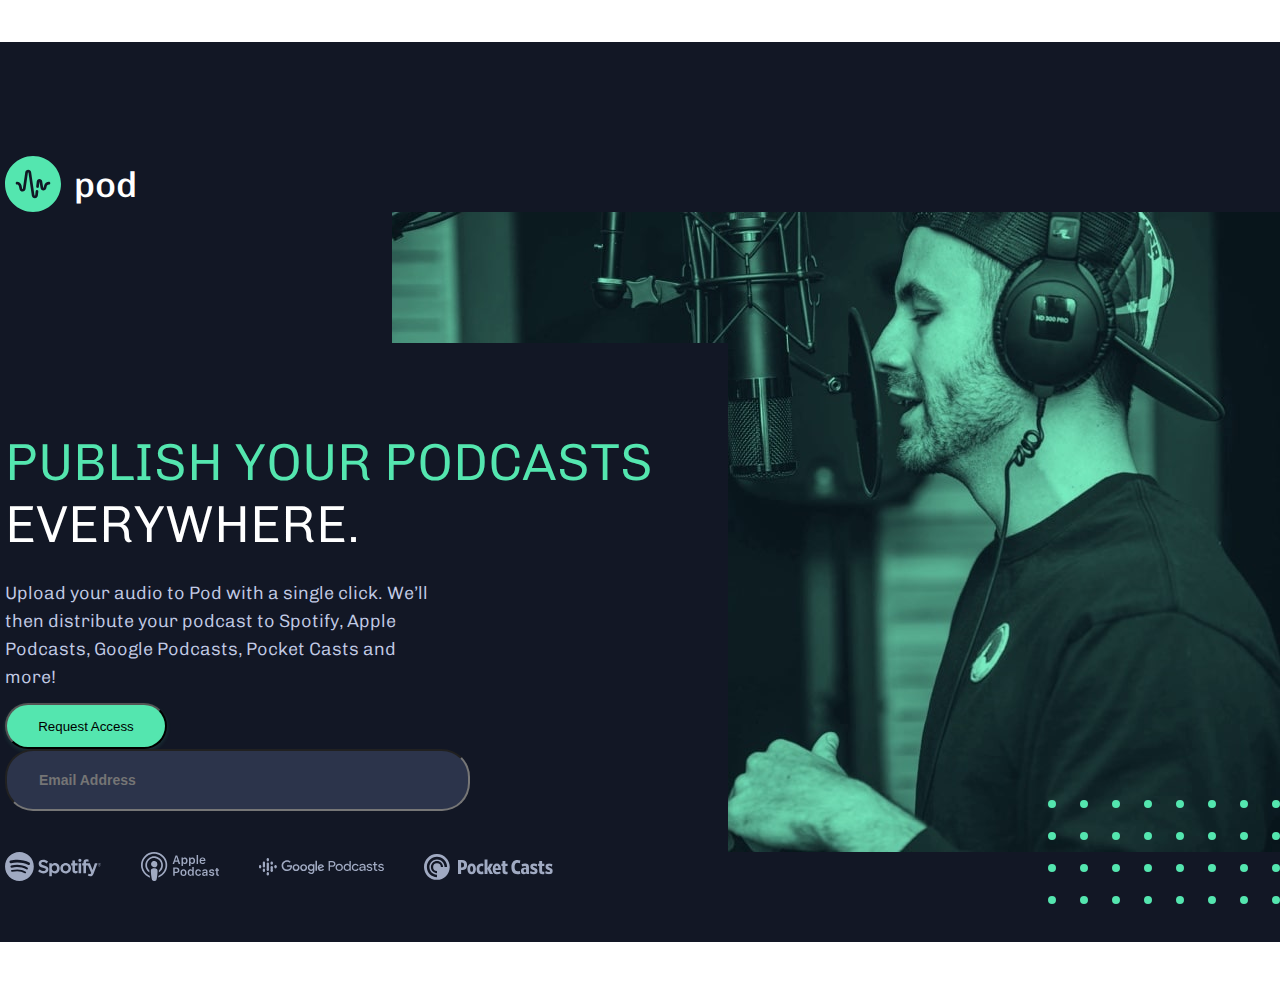
<file: index.html>
<!DOCTYPE html>
<html lang="en">

<head>
  <meta charset="UTF-8">
  <meta name="viewport" content="width=device-width, initial-scale=1.0">

  <link rel="icon" type="image/png" sizes="32x32" href="./assets/favicon-32x32.png">
  <link rel="stylesheet" href="style.css">
  <link rel="preconnect" href="https://fonts.gstatic.com">
  <link href="https://fonts.googleapis.com/css2?family=Chivo:wght@300;400;700&display=swap" rel="stylesheet">

  <title>Frontend Mentor | Pod request access landing page</title>
</head>

<body>
  <div class="main">

    <div class="main-container">

      <div class="container">

        <div class="title">
          <div class="title-icon"></div>
          <div class="title-name">pod</div>
        </div>

        <div class="host-container">
          <div class="polka-dots"><img src="/assets/desktop/bg-pattern-dots.svg" alt=""></div>
          <div class="image-host">
            <img src="/assets/desktop/image-host.jpg" alt="">
          </div>

          <div class="promo-container">

            <div class="promo-title">Publish your podcasts
              <span class="white-font">everywhere.</span>
            </div>
            <div class="promo-summary">Upload your audio to Pod with a single click. We’ll then distribute your podcast
              to Spotify, Apple Podcasts, Google Podcasts, Pocket Casts and more!</div>
            <div class="promo-submit">
              <button id="submitBtn" type="submit" class="promo-button">Request Access</button>
              <input id="email" type="text" class="promo-input" placeholder="Email Address"></input>
            </div>
            <div id="errorEvt" class="error">Oops! Please check your email</div>
          </div>
          <div class="promo-affiliates">
            <div class="affiliate-icon"><img src="/assets/desktop/spotify.svg" alt=""></div>
            <div class="affiliate-icon"><img src="/assets/desktop/apple-podcast.svg" alt=""></div>
            <div class="affiliate-icon"><img src="/assets/desktop/google-podcasts.svg" alt=""></div>
            <div class="affiliate-icon"><img src="/assets/desktop/pocket-casts.svg" alt=""></div>
          </div>

        </div>

      </div>

    </div>
  </div>

  </div>

  </div>

  </div>
</body>
<script src="index.js"></script>

</html>
</file>
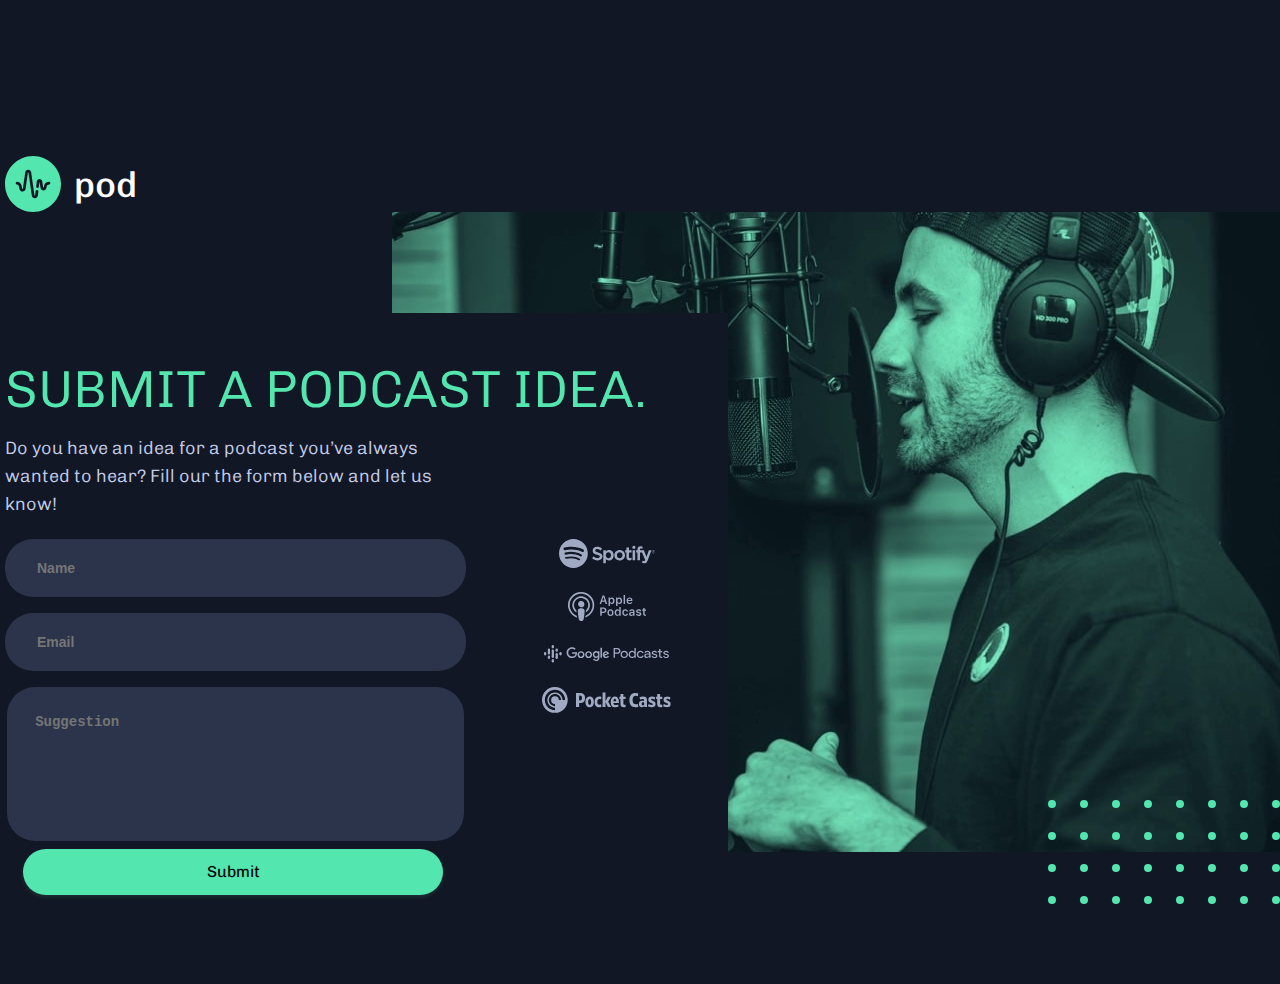
<file: form.html>
<!DOCTYPE html>
<html lang="en">

<head>
    <meta charset="UTF-8">
    <meta name="viewport" content="width=device-width, initial-scale=1.0">

    <link rel="icon" type="image/png" sizes="32x32" href="./assets/favicon-32x32.png">
    <link rel="stylesheet" href="styleAlt.css">
    <link rel="preconnect" href="https://fonts.gstatic.com">
    <link href="https://fonts.googleapis.com/css2?family=Chivo:wght@300;400;700&display=swap" rel="stylesheet">
    
    <title>Frontend Mentor | Pod Form Page</title>
</head>

<body>
    <div class="main">

        <div class="main-container">

            <div class="container">

                <div class="title">
                    <div class="title-icon"></div>
                    <div class="title-name">pod</div>
                </div>

                <div class="host-container">
                    <div class="polka-dots"><img src="/assets/desktop/bg-pattern-dots.svg" alt=""></div>
                    <div class="image-host">
                        <img src="/assets/desktop/image-host.jpg" alt="">
                    </div>

                    <div class="promo-container">
                        <div class="promo-title">SUBMIT A PODCAST IDEA.</div>
                        <div class="promo-summary">Do you have an idea for a podcast you’ve always wanted to hear? Fill
                            our the form below and let us know!</div>
                        <div class="promo-subcontainer">
                            <form class="promo-form">
                                <input id="name" class="promo-input" placeholder="Name"></input>
                                <input id="email" class="promo-input" placeholder="Email"></input>
                                <textarea id="suggestion" class="promo-text-area" placeholder="Suggestion"></textarea>
                                <div id="errorEvt" class="error">Uh-oh! Error State!</div>
                                <div id="submitBtn" class="promo-button">Submit</div>
                            </form>
                            <div class="promo-affiliates">
                                <div class="affiliate-icon"><img src="/assets/desktop/spotify.svg" alt=""></div>
                                <div class="affiliate-icon"><img src="/assets/desktop/apple-podcast.svg" alt=""></div>
                                <div class="affiliate-icon"><img src="/assets/desktop/google-podcasts.svg" alt=""></div>
                                <div class="affiliate-icon"><img src="/assets/desktop/pocket-casts.svg" alt=""></div>
                            </div>
                        </div>
                    </div>

                </div>

            </div>
        </div>

    </div>

    </div>

    </div>
</body>
<script src="indexAlt.js"></script>
</html>
</file>
<file: style.css>
body {
    margin: 0;
    font-family: 'Chivo', sans-serif;
    /* background-image: url("assets/desktop/bg-pattern-dots.svg"); */
}
.main {
    display: flex;
    justify-content: center;
    align-items: center;
    
}
.polka-dots{
    position: absolute;
    left: 1043px;
    top: 588px;
}
.main-container{
    margin-top: 42px;
    margin-bottom: 42px;
    width: 1440px;
    height: 900px;
    background-color: #121725;
    display: flex;
    justify-content: flex-end;
    align-items: center;
}
.container{
    width: 1275px;
    height: 720px;
    display: flex;
    justify-content: flex-end;
    flex-direction: column;


}
.white-font{
    color: white;
    
}
.promo-container{
    margin-top: 131px;
    width: 723px;
    height: 509px;
    background-color: #121725;
    position: absolute;
    top:0;
    left: 0;

}
.promo-title{
    margin-top: 88px;
    width: 665px;
    height: 124px;
    color: #54E6AF;
    font-family: Chivo;
    font-style: normal;
    font-weight: 300;
    font-size: 52px;
    line-height: 62px;
    text-transform: uppercase;
}
.promo-summary{
    width: 445px;
    height: 84px;
    margin-top: 24px;
    margin-bottom: 40px;
    font-family: Chivo;
    font-style: normal;
    font-weight: 300;
    font-size: 18px;
    line-height: 28px;
    color: #C2CBE5;
}
.promo-input{
    display: flex;
    justify-content: space-between;
    align-items: center;
    padding-left: 32px;
    width: 427px;
    height: 56px;

    background: #2C344B;
    border-radius: 28px;
    margin-bottom: 64px;
    font-style: normal;
    font-weight: 700;
    font-size: 14px;
    line-height: 28px;
    color: rgba(255, 255, 255, 0.5);
}
.promo-button{
    display: flex;
    justify-content: center;
    align-items: center;
    margin-right: 5px;
    width: 162px;
    height: 46px;
    color: black;
    background: #54E6AF;
    box-shadow: 0px 2px 4px rgba(84, 230, 175, 0.14);
    border-radius: 28px;
}
.promo-affiliates{
    display: flex;
    align-items: center;
}
.affiliate-icon{
    margin-right: 40px;
}
.image-host{
    width: 1275px;
    height: 640px;
    margin-left: 387px;
}
.host-container{

    width: 1275px;
    height: 640px;
    display:inline-block;
    position: relative;
}

.title{
    display: flex;
    align-items: center;
    justify-content: center;
    align-self: flex-start;
}
.title-icon{
    height: 56px;
    width: 56px;
    background-image: url("assets/desktop/logo.svg");
}
.title-name{
    padding-left: 13.2px;
    color: white;
    font-size: 35.65px;
    font-weight: 500;
}
</file>
<file: styleAlt.css>
body {
    margin: 0;
    font-family: 'Chivo', sans-serif;
    background-color: #121725;
    /* background-image: url("assets/desktop/bg-pattern-dots.svg"); */
}
.main {
    display: flex;
    justify-content: center;
    align-items: center;
    
}
.polka-dots{
    position: absolute;
    left: 1043px;
    top: 588px;
}
.main-container{
    margin-top: 42px;
    margin-bottom: 42px;
    width: 1440px;
    height: 900px;
    background-color: #121725;
    display: flex;
    justify-content: flex-end;
    align-items: center;
}
.container{
    width: 1275px;
    height: 720px;
    display: flex;
    justify-content: flex-end;
    flex-direction: column;


}

.promo-container{
    margin-top: 100.63px;
    width: 723px;
    height: 615.37px;
    background-color: #121725;
    position: absolute;
    top:0;
    left: 0;

}
.promo-subcontainer{
    display: flex;
}
.promo-title{
    margin-top:45.5px;
    color: #54E6AF;
    font-family: Chivo;
    font-style: normal;
    font-weight: 300;
    font-size: 52px;
    line-height: 62px;
    text-transform: uppercase;
}
.promo-summary{
    width: 445px;
    height: 84px;
    margin-top: 14px;
    margin-bottom: 21px;
    font-family: Chivo;
    font-style: normal;
    font-weight: 300;
    font-size: 18px;
    line-height: 28px;
    color: #C2CBE5;
}
.promo-form{
    display: flex;
    flex-direction: column;
    align-content: center;
}
.promo-input{
    display: flex;
    align-items: center;
    padding-left: 32px;
    width: 427px;
    height: 56px;
    background: #2C344B;
    border-radius: 28px;
    margin-bottom: 16px;
    font-style: normal;
    font-weight: 700;
    font-size: 14px;
    line-height: 28px;
    outline: none;
    color: rgba(255, 255, 255, 0.5);
    border: none;
}
.promo-text-area{
    align-self: center;
    display: flex;
    padding-top: 21.26px;
    padding-left: 28.31px;
    width: 427px;
    height: 130.24px;
    outline: none;
    background: #2C344B;
    border-radius: 28px;
    margin-bottom: 8.39px;
    font-style: normal;
    font-weight: 700;
    font-size: 14px;
    line-height: 28px;
    color: rgba(255, 255, 255, 0.5);
    border: none;
    resize: none;
}
.promo-text-area textarea{
    padding: 0;
}


.promo-button{
    align-self: center;
    display: flex;
    justify-content: center;
    align-items: center;
    margin-right: 5px;
    width: 420px;
    height: 46px;
    color: black;
    background: #54E6AF;
    box-shadow: 0px 2px 4px rgba(84, 230, 175, 0.14);
    border-radius: 28px;
}
.promo-button:hover{
    background-color: #B3FFE2;
    box-shadow: 0px 25px 20px -20px rgba(84, 230, 175, 0.2);
    cursor: pointer;
    z-index: 6;
}
.error{
    padding-left: 32px;
    color: #FB3E3E;
    font-size: 12px;
    line-height: 14px;
    margin-bottom: 8.37px;
}
.promo-affiliates{
    display: flex;
    flex-direction: column;
    align-items: center;
}
.affiliate-icon{
    margin-bottom: 20px;
    margin-left: 76px;
}
.image-host{
    width: 1275px;
    height: 640px;
    margin-left: 387px;
}
.host-container{

    width: 1275px;
    height: 640px;
    display:inline-block;
    position: relative;
}

.title{
    display: flex;
    align-items: center;
    justify-content: center;
    align-self: flex-start;
}
.title-icon{
    height: 56px;
    width: 56px;
    background-image: url("assets/desktop/logo.svg");
}
.title-name{
    padding-left: 13.2px;
    color: white;
    font-size: 35.65px;
    font-weight: 500;
}
</file>
